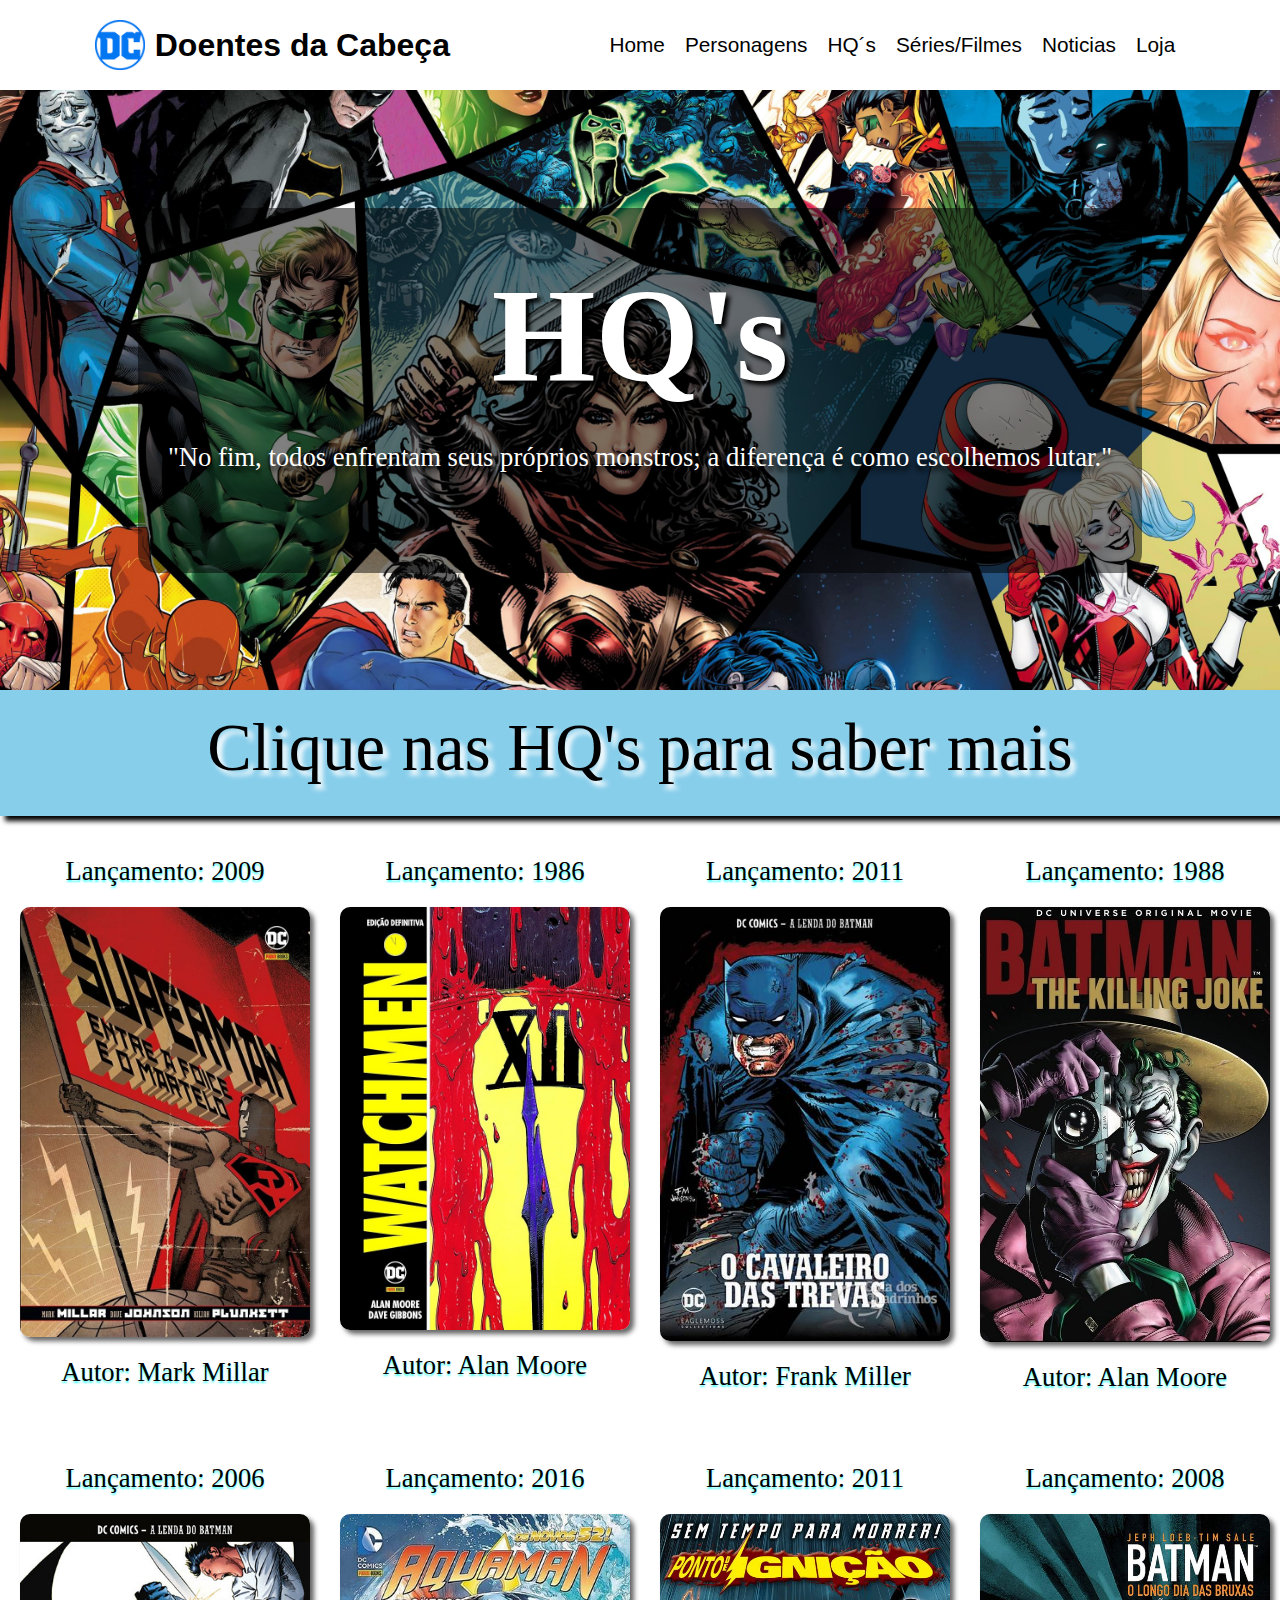
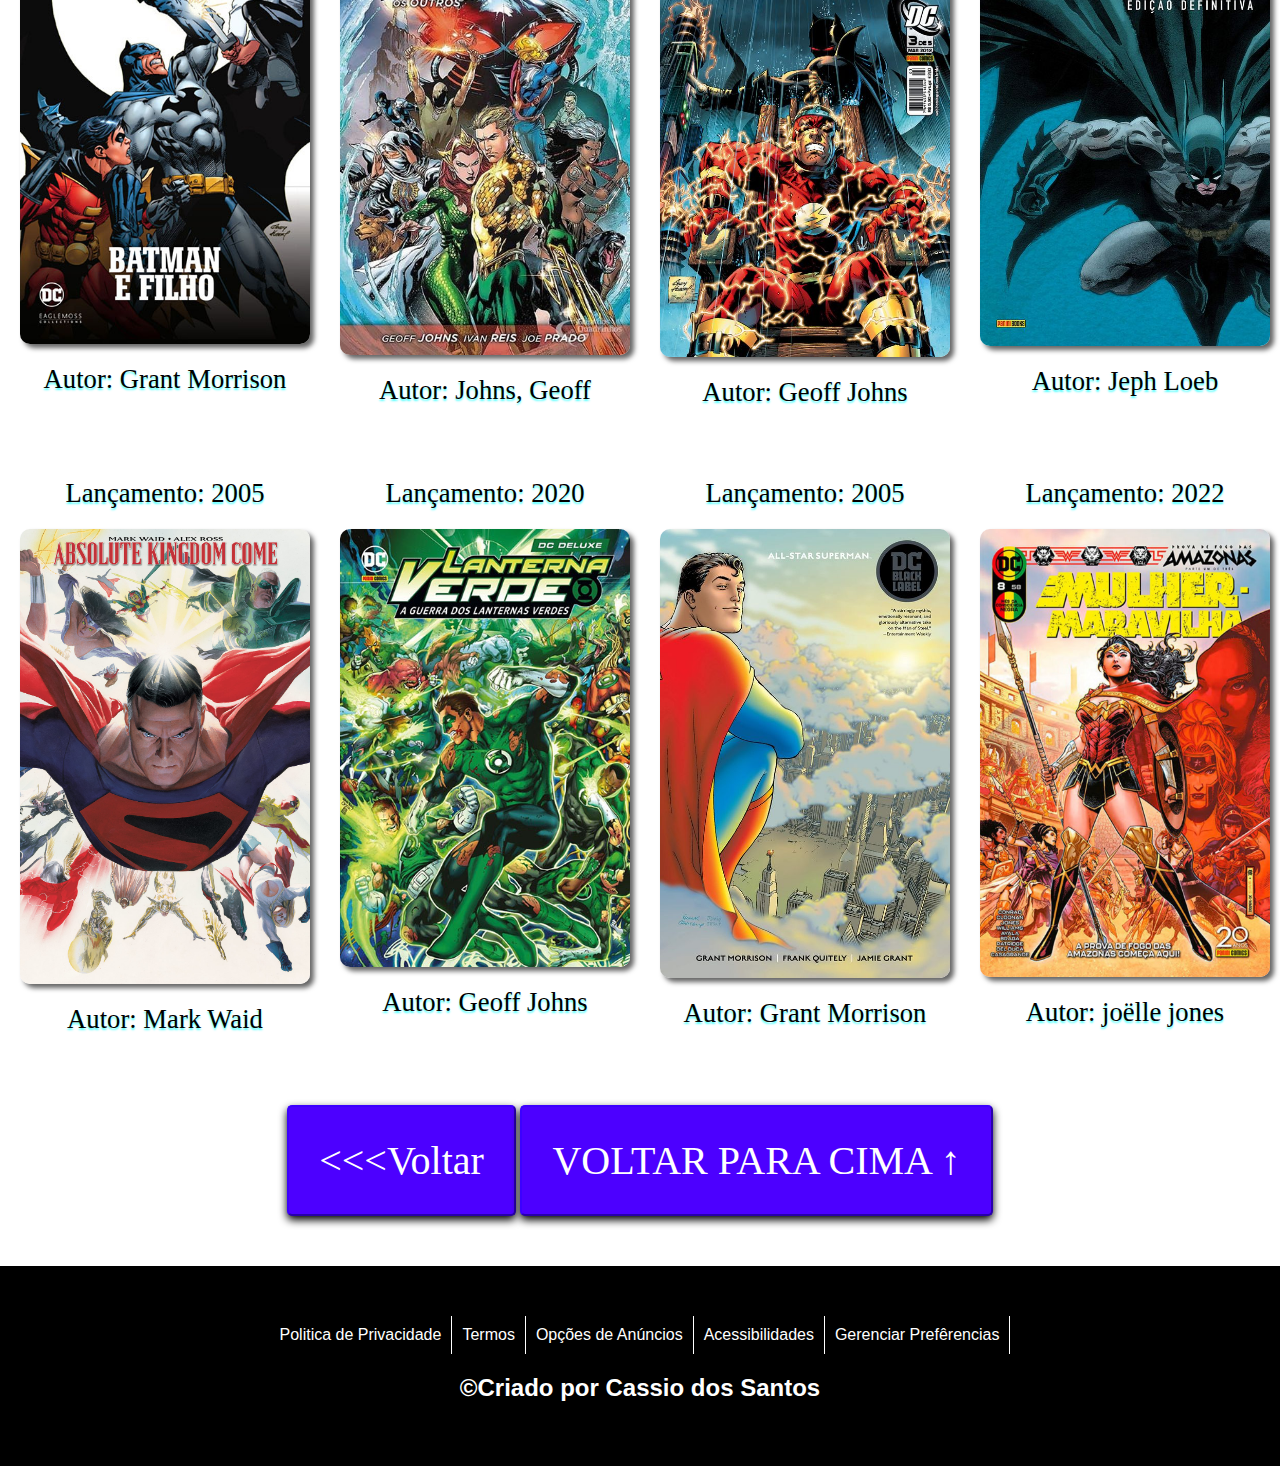
<file: hq.html>
<!DOCTYPE html>
<html lang="pt-br">
<head>
    <meta charset="UTF-8">
    <meta name="viewport" content="width=device-width, initial-scale=1.0">
    <link rel="shortcut icon" href="DC_Comics_logo.png">
    <link rel="stylesheet" href="css/style.css">
    <title>Doentes da Cabelça</title>
</head>
<style>
    *{
        margin: 0px;
        padding: 0px;
    }

    header{
        display: flex;
        justify-content: space-around;
        align-items: center;
        padding: 20px;
        background-color: white;
    }
    
    header div{
        display: flex;
        justify-content: space-around;
        align-items: center;
    }
    
    header nav > ul{
        display: flex;
        justify-content: space-around;
        align-items: center;
        list-style-type: none;
    }
    
    header nav > ul > li{
        padding-left: 10px;
        padding-right: 10px;
    }
    
    header nav > ul > li > a{
        text-decoration: none;
        color: black;
        font-size: 1.3em;
    }
    
    header nav > ul > li > a:hover{
        color: skyblue;
        transition: 0.5 ease;
    }
    
    header img{
        margin-right: 10px;
    }
    
    /* Rodapé */
    footer{
        height: 200px;
        background-color: black;
        color: white;
    }
    
    footer ul{
        padding-top: 50px;
        display: flex;
        justify-content: center;
    }
    
    footer ul > li{
        padding: 10px;
        list-style-type: none;
        border-right: 1px solid white;
    }
    
    footer ul > li > a{
        text-decoration: none;
        color: white;
    }
    
    footer > h2{
        text-align: center;
        padding: 20px;
    }
    

</style>
<body>
    <header>
        <div>
            <img src="img/dcicon.png" id="imgh">
            <h1>Doentes da Cabeça</h1>
        </div>
        <nav>
            <ul>
                <li><a href="home.html">Home</a></li>
                <li><a href="http://127.0.0.1:5500/DC-main/personagens.html">Personagens</a></li>
                <li><a href="index.html">HQ´s</a></li>
                <li><a href="#">Séries/Filmes</a></li>
                <li><a href="#">Noticias</a></li>
                <li><a href="#">Loja</a></li>
            </ul>
        </nav>
    </header>
    <div class=" txtini">
        <div class="bgim">
                <h1 id="titulo">HQ's</h1>
                <p id="fefeito">"No fim, todos enfrentam seus próprios monstros; a diferença é como escolhemos lutar."</p>
            </div>
    </div>
    <main>
                <div id="fc">
                    <p id="compra">Clique nas HQ's para saber mais</p>
                </div>
                        <div class="hq">
                            <div class="fundoimg">
                                <div class="fundo">
                                    <p class="preço">Lançamento: 2009</p>
                                    <a href="q1.html"><img src="img/hq1/Superman.jpg" alt="Quadrinho Superman" class="q"></a>
                                    <p class="preço">Autor: Mark Millar</p>
                                </div>
                            </div>
                            <div class="fundoimg">
                                <p class="preço">Lançamento: 1986</p>
                                <a href="q2.html"><img src="img/hq1/Whatman.jpg" alt="Quadrinho Superman" class="q"></a>
                                <p class="preço">Autor: Alan Moore</p>
                            </div>
                            <div class="fundoimg">
                                <p class="preço">Lançamento: 2011</p>
                                <a href="q3.html"><img src="img/hq1/BatmamOCavaleiroDasTrevas.png" alt="Quadrinho Superman" class="q"></a>
                                <p class="preço">Autor: Frank Miller</p>
                            </div>
                            <div class="fundoimg">
                                <p class="preço">Lançamento: 1988</p>
                                <a href="q4.html"><img src="img/hq1/PiadaMortal.jpg" alt="Quadrinho Superman" class="q"></a>
                                <p class="preço">Autor: Alan Moore
                                </p>
                            </div>
                            <div class="fundoimg">
                                <p class="preço">Lançamento: 2006</p>
                                <a href="q5.html"><img src="img/hq1/BATMAN-E-FILHO.jpg" alt="Quadrinho Superman" class="q"></a>
                                <p class="preço">Autor: Grant Morrison</p>
                            </div>
                            <div class="fundoimg">
                                <p class="preço">Lançamento: 2016</p>
                                <a href="q6.html"><img src="img/hq1/Aquaman-Os-Outros-min.jpeg" alt="Quadrinho Superman" class="q"></a>
                                <p class="preço">Autor: Johns, Geoff</p>
                            </div class="preço">
                            <div class="fundoimg">
                                <p class="preço">Lançamento: 2011</p>
                                <a href="q7.html"><img src="img/hq1/Flash.jpg" alt="Quadrinho Superman" class="q"></a>
                                <p class="preço">Autor: Geoff Johns</p>
                            </div>
                            <div class="fundoimg">
                                <p class="preço">Lançamento: 2008</p>
                                <a href="q8.html"><img src="img/hq1/BatmanDiaDasBruxas.jpg" alt="Quadrinho Superman" class="q"></a>
                                <p class="preço">Autor: Jeph Loeb</p>
                            </div>
                            <div class="fundoimg">
                                <p class="preço">Lançamento: 2005</p>
                                <a href="q9.html"><img src="img/hq1/O-Reino-do-Amanhã.jpg" alt="Quadrinho Superman" class="q"></a>
                                <p class="preço">Autor: Mark Waid</p>
                            </div>
                            <div class="fundoimg">
                                <p class="preço">Lançamento: 2020</p>
                                <a href="q10.html"><img src="img/hq1/LanternaVerde.jpg" alt="Quadrinho Superman" class="q"></a>
                                <p class="preço">Autor: Geoff Johns</p>
                            </div>
                            <div class="fundoimg">
                                <p class="preço">Lançamento: 2005</p>
                                <a href="q11.html"><img src="img/hq1/Superman-GrandeAstros.jpg" alt="Quadrinho Superman" class="q"></a>
                                <p class="preço">Autor: Grant Morrison</p>
                            </div>
                            <div class="fundoimg">
                                <p class="preço">Lançamento: 2022</p>
                                <a href="q12.html"><img src="img/hq1/Mulher Maravilha.jpg" alt="Quadrinho Superman" class="q"></a>
                                <p class="preço">Autor:  joëlle jones</p>
                            </div>
                        </div>
                        <div class="final">
                            <button type="submit" class="verhq">
                                <a href="index.html">&lt;&lt;&lt;Voltar</a>
                            </button>
                            <button type="submit" class="verhq">
                                <a href="hq.html">VOLTAR PARA CIMA &uarr; </a>
                            </button>
                        </div>
    </main>
    <footer>
        <ul>
            <li><a href="">Politica de Privacidade</a></li>
            <li><a href="">Termos</a></li>
            <li><a href="">Opções de Anúncios</a></li>
            <li><a href="">Acessibilidades</a></li>
            <li><a href="">Gerenciar Prefêrencias</a></li>
        </ul>
        <h2>&copy;Criado por Cassio dos Santos</h2>
    </footer>
</body>
</html>
</file>
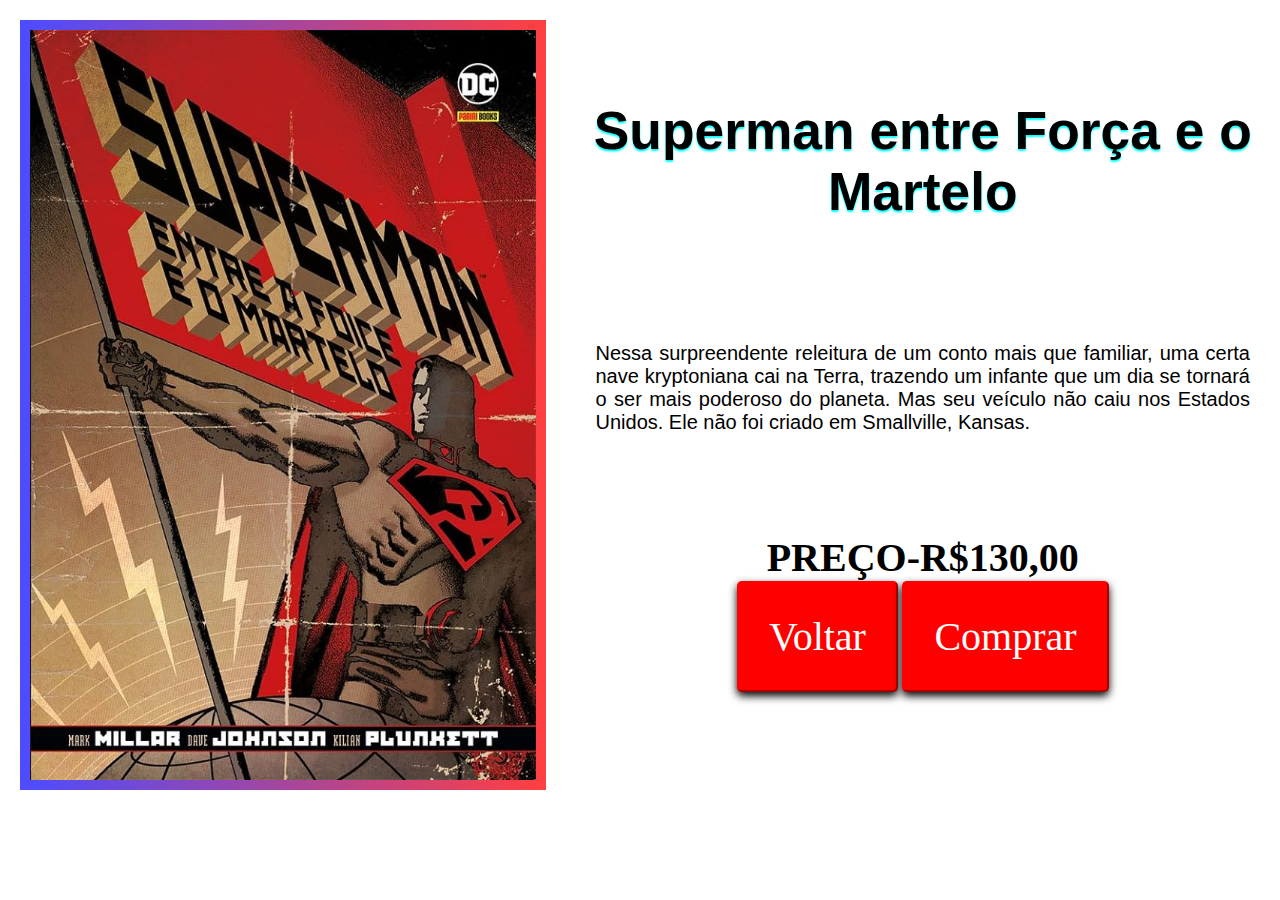
<file: q1.html>
<!DOCTYPE html>
<html lang="pt-br">
<head>
    <meta charset="UTF-8">
    <meta name="viewport" content="width=device-width, initial-scale=1.0">
    <title>Document</title>
    <link rel="stylesheet" href="css/style.css">

</head>
<body>
        <div class="hqs">
            <img src="img/hq1/Superman.jpg" alt="" id="timg">
                <div class="hqt">
                        <h1>Superman entre Força e o Martelo</h1>
                        <p>Nessa surpreendente releitura de um conto mais que familiar, uma certa nave kryptoniana cai na Terra, trazendo um infante que um dia se tornará o ser mais poderoso do planeta. Mas seu veículo não caiu nos Estados Unidos. Ele não foi criado em Smallville, Kansas.</p>
                        <h2>PREÇO-R$130,00</h2>
                        <button type="submit" class="cssbutton">
                            <a href="hq.html">Voltar</a>
                        </button>
                        <button type="submit" class="cssbutton">
                            <a href="https://www.amazon.com.br/Superman-Entre-Foice-Martelo-Johnson/dp/8583682372" >Comprar</a>
                        </button>
                </div>
        </div>
</body>
</html>
</file>
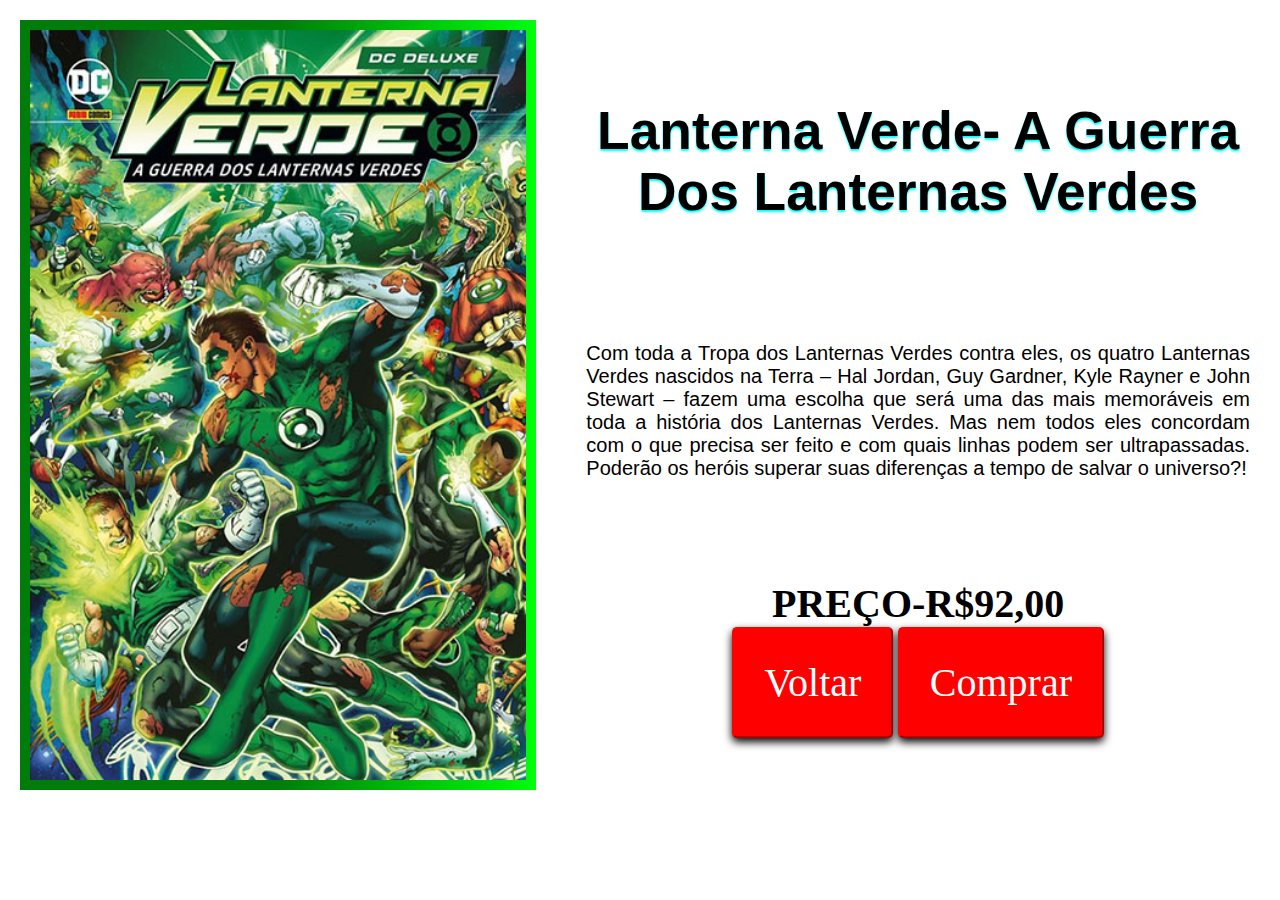
<file: q10.html>
<!DOCTYPE html>
<html lang="pt-br">
<head>
    <meta charset="UTF-8">
    <meta name="viewport" content="width=device-width, initial-scale=1.0">
    <title>Document</title>
    <link rel="stylesheet" href="css/style.css">

</head>
<body>
        <div class="hqs">
            <img src="img/hq1/LanternaVerde.jpg" alt="" id="timg5">
                <div class="hqt">
                        <h1>Lanterna Verde- A Guerra Dos Lanternas Verdes</h1>
                        <p>Com toda a Tropa dos Lanternas Verdes contra eles, os quatro Lanternas Verdes nascidos na Terra – Hal Jordan, Guy Gardner, Kyle Rayner e John Stewart – fazem uma escolha que será uma das mais memoráveis em toda a história dos Lanternas Verdes. Mas nem todos eles concordam com o que precisa ser feito e com quais linhas podem ser ultrapassadas. Poderão os heróis superar suas diferenças a tempo de salvar o universo?!</p>
                        <h2>PREÇO-R$92,00</h2>
                        <button type="submit" class="cssbutton">
                            <a href="hq.html">Voltar</a>
                        </button>
                        <button type="submit" class="cssbutton">
                            <a href="https://www.amazon.com.br/Dc-Deluxe-Lanterna-Verde-Lanternas/dp/6555122293" >Comprar</a>
                        </button>
                </div>
        </div>
</body>
</html>
</file>
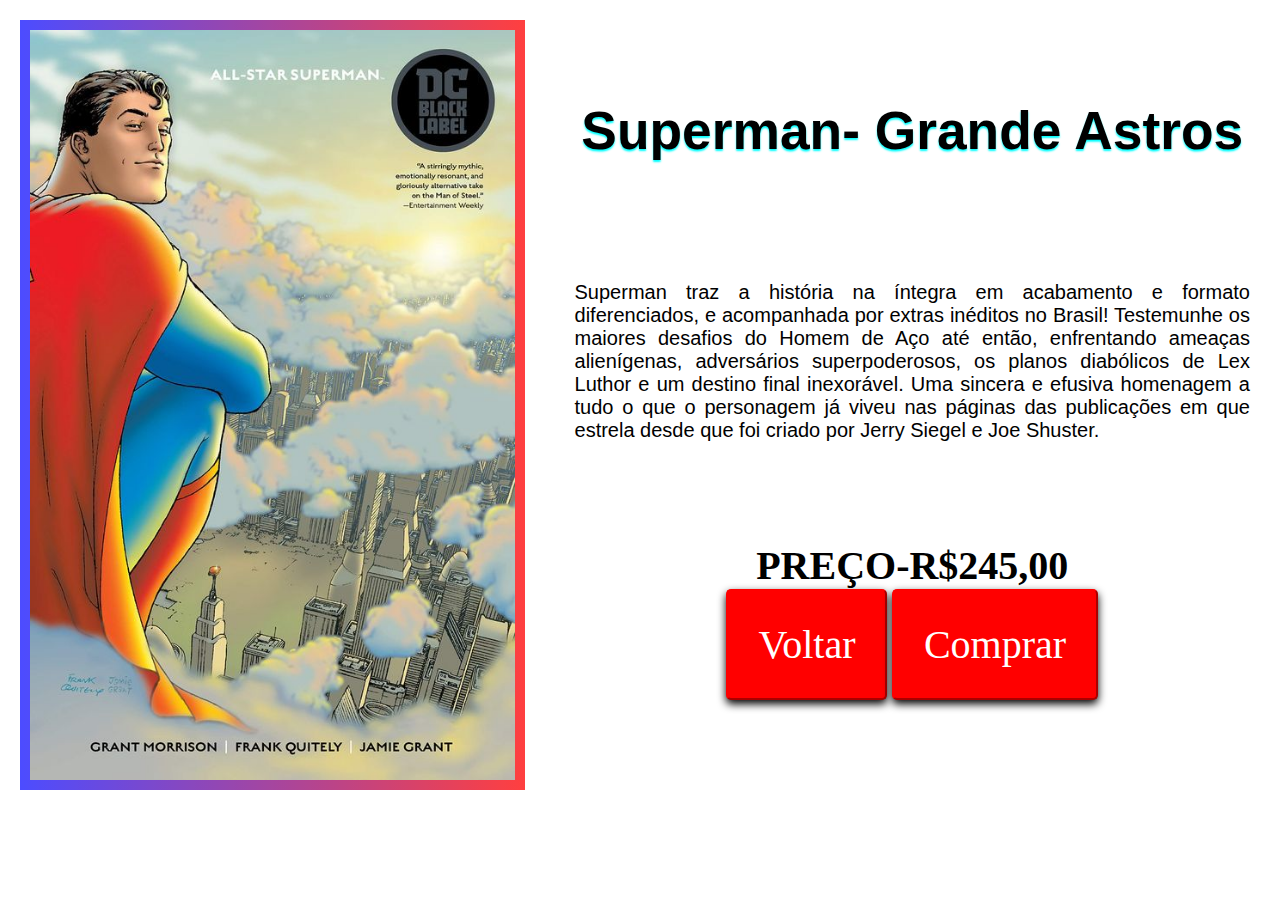
<file: q11.html>
<!DOCTYPE html>
<html lang="pt-br">
<head>
    <meta charset="UTF-8">
    <meta name="viewport" content="width=device-width, initial-scale=1.0">
    <title>Document</title>
    <link rel="stylesheet" href="css/style.css">

</head>
<body>
        <div class="hqs">
            <img src="img/hq1/Superman-GrandeAstros.jpg" alt="" id="timg">
                <div class="hqt">
                        <h1>Superman- Grande Astros</h1>
                        <p>Superman traz a história na íntegra em acabamento e formato diferenciados, e acompanhada por extras inéditos no Brasil! Testemunhe os maiores desafios do Homem de Aço até então, enfrentando ameaças alienígenas, adversários superpoderosos, os planos diabólicos de Lex Luthor e um destino final inexorável. Uma sincera e efusiva homenagem a tudo o que o personagem já viveu nas páginas das publicações em que estrela desde que foi criado por Jerry Siegel e Joe Shuster.</p>
                        <h2>PREÇO-R$245,00</h2>
                        <button type="submit" class="cssbutton">
                            <a href="index.html">Voltar</a>
                        </button>
                        <button type="submit" class="cssbutton">
                            <a href="https://www.amazon.com.br/Superman-Grandes-Astros-Grant-Morrison/dp/8565484068" >Comprar</a>
                        </button>
                </div>
        </div>
</body>
</html>
</file>
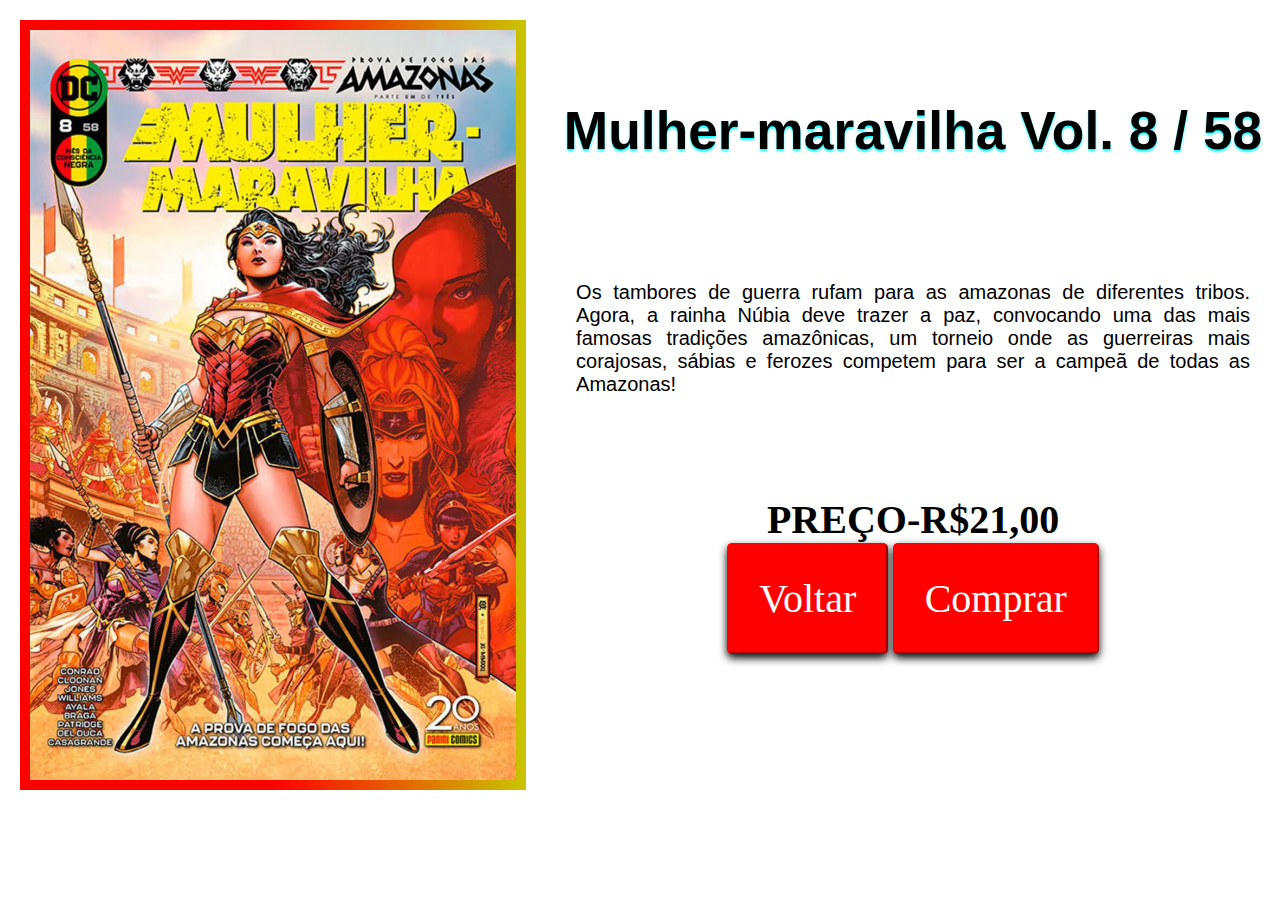
<file: q12.html>
<!DOCTYPE html>
<html lang="pt-br">
<head>
    <meta charset="UTF-8">
    <meta name="viewport" content="width=device-width, initial-scale=1.0">
    <title>Document</title>
    <link rel="stylesheet" href="css/style.css">

</head>
<body>
        <div class="hqs">
            <img src="img/hq1/Mulher Maravilha.jpg" alt="" id="timg6">
                <div class="hqt">
                        <h1>Mulher-maravilha Vol. 8 / 58</h1>
                        <p>Os tambores de guerra rufam para as amazonas de diferentes tribos. Agora, a rainha Núbia deve trazer a paz, convocando uma das mais famosas tradições amazônicas, um torneio onde as guerreiras mais corajosas, sábias e ferozes competem para ser a campeã de todas as Amazonas!</p>
                        <h2>PREÇO-R$21,00</h2>
                        <button class="cssbutton">
                            <a href="index.html">Voltar</a>
                        </button>
                        <button class="cssbutton">
                            <a href="https://www.amazon.com.br/Mulher-Maravilha-Vol-58-Laura-Braga/dp/6559826872">Comprar</a>
                        </button>
                </div>
        </div>
</body>
</html>
</file>
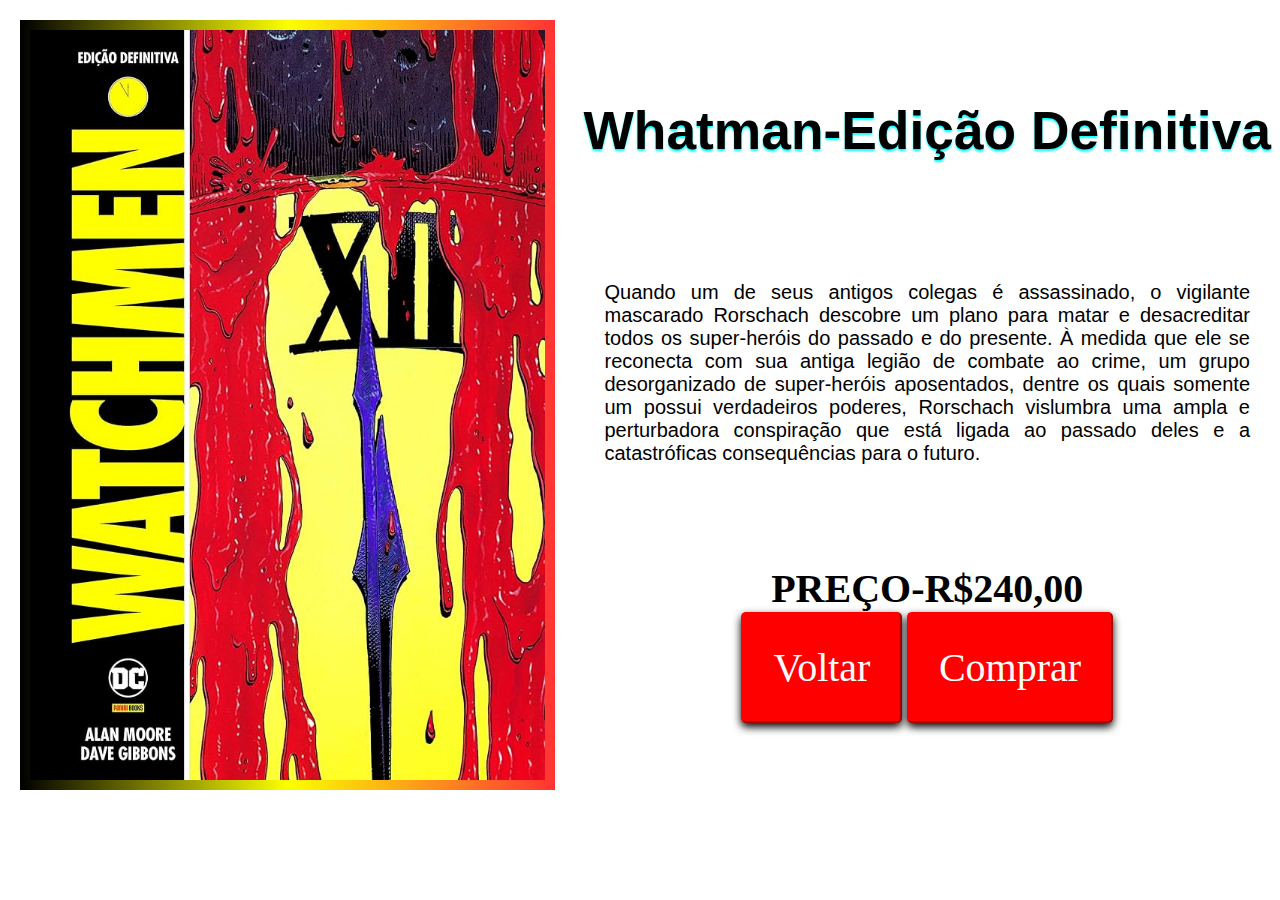
<file: q2.html>
<!DOCTYPE html>
<html lang="pt-br">
<head>
    <meta charset="UTF-8">
    <meta name="viewport" content="width=device-width, initial-scale=1.0">
    <title>Document</title>
    <link rel="stylesheet" href="css/style.css">

</head>
<body>
        <div class="hqs">
            <img src="img/hq1/Whatman.jpg" alt="" id="timg1">
                <div class="hqt">
                        <h1>Whatman-Edição Definitiva</h1>
                        <p>Quando um de seus antigos colegas é assassinado, o vigilante mascarado Rorschach descobre um plano para matar e desacreditar todos os super-heróis do passado e do presente. À medida que ele se reconecta com sua antiga legião de combate ao crime, um grupo desorganizado de super-heróis aposentados, dentre os quais somente um possui verdadeiros poderes, Rorschach vislumbra uma ampla e perturbadora conspiração que está ligada ao passado deles e a catastróficas consequências para o futuro.</p>
                        <h2>PREÇO-R$240,00</h2>
                        <button type="submit" class="cssbutton">
                            <a href="hq.html">Voltar</a>
                        </button>
                        <button type="submit" class="cssbutton">
                            <a href="https://www.amazon.com.br/Watchmen-Vários-Autores/dp/857351549X" >Comprar</a>
                        </button>
                </div>
        </div>
</body>
</html>
</file>
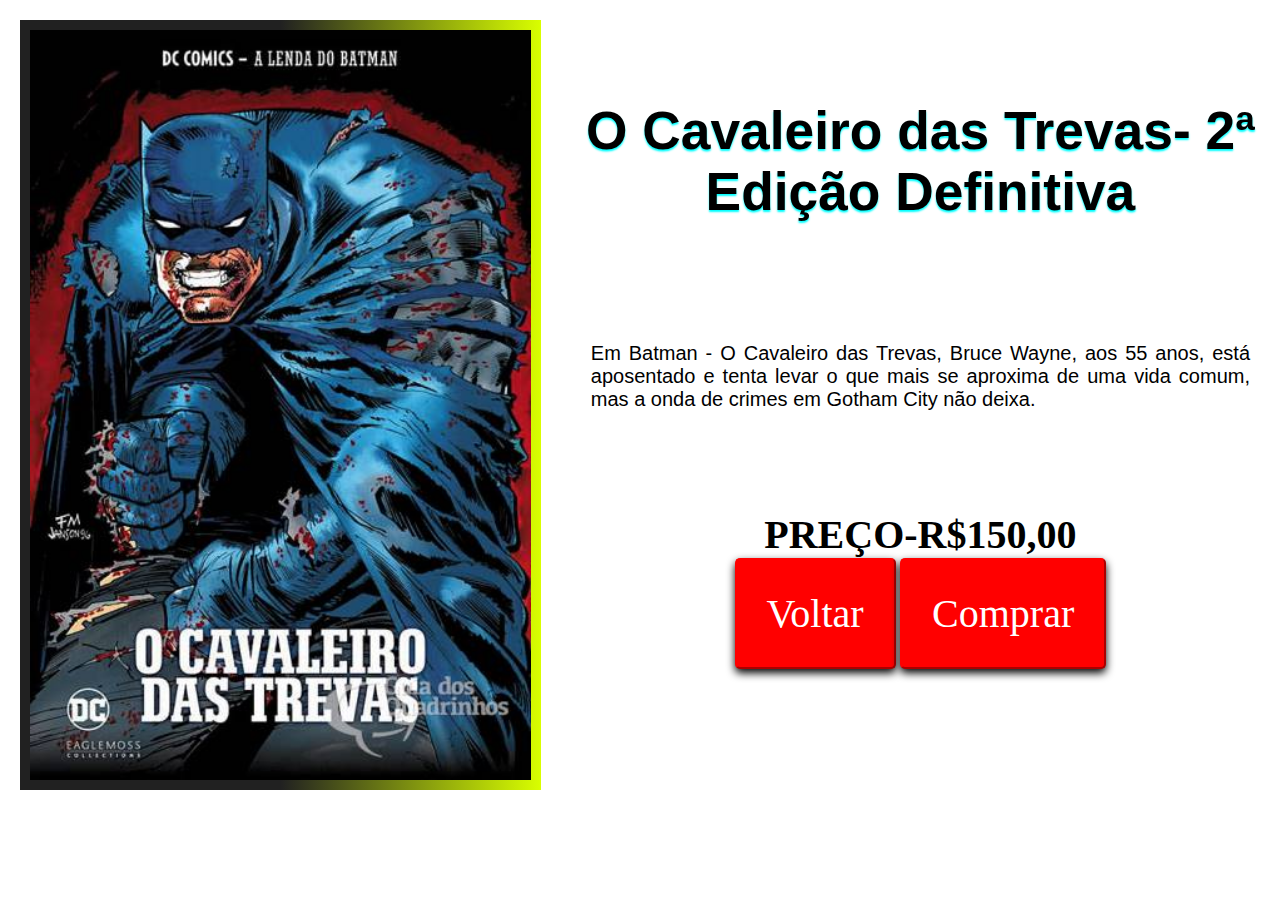
<file: q3.html>
<!DOCTYPE html>
<html lang="pt-br">
<head>
    <meta charset="UTF-8">
    <meta name="viewport" content="width=device-width, initial-scale=1.0">
    <title>Document</title>
    <link rel="stylesheet" href="css/style.css">

</head>
<body>
        <div class="hqs">
            <img src="img/hq1/BatmamOCavaleiroDasTrevas.png" alt="" id="timg2">
                <div class="hqt">
                        <h1>O Cavaleiro das Trevas- 2ª Edição Definitiva</h1>
                        <p>Em Batman - O Cavaleiro das Trevas, Bruce Wayne, aos 55 anos, está aposentado e tenta levar o que mais se aproxima de uma vida comum, mas a onda de crimes em Gotham City não deixa.</p>
                        <h2>PREÇO-R$150,00</h2>
                        <button class="cssbutton">
                            <a href="hq.html">Voltar</a>
                        </button>
                        <button class="cssbutton">
                            <a href="https://www.amazon.com.br/Coleção-Lendas-Batman-Ed-Cavaleiro/dp/6555222794/ref=sr_1_5?__mk_pt_BR=ÅMÅŽÕÑ&crid=313LDM8QLXGIQ&dib=eyJ2IjoiMSJ9.[base64].T7buWYmIiebbWhuDRTW9lTrSGiAEw8EJN9-EOd8Xmvc&dib_tag=se&keywords=O+Cavaleiro+das+Trevas-+2ª+Edição+Definitiva&qid=1727117788&s=books&sprefix=o+cavaleiro+das+trevas-+2ª+edição+definitiva%2Cstripbooks%2C321&sr=1-5">Comprar</a>
                        </button>
                </div>
        </div>
</body>
</html>
</file>
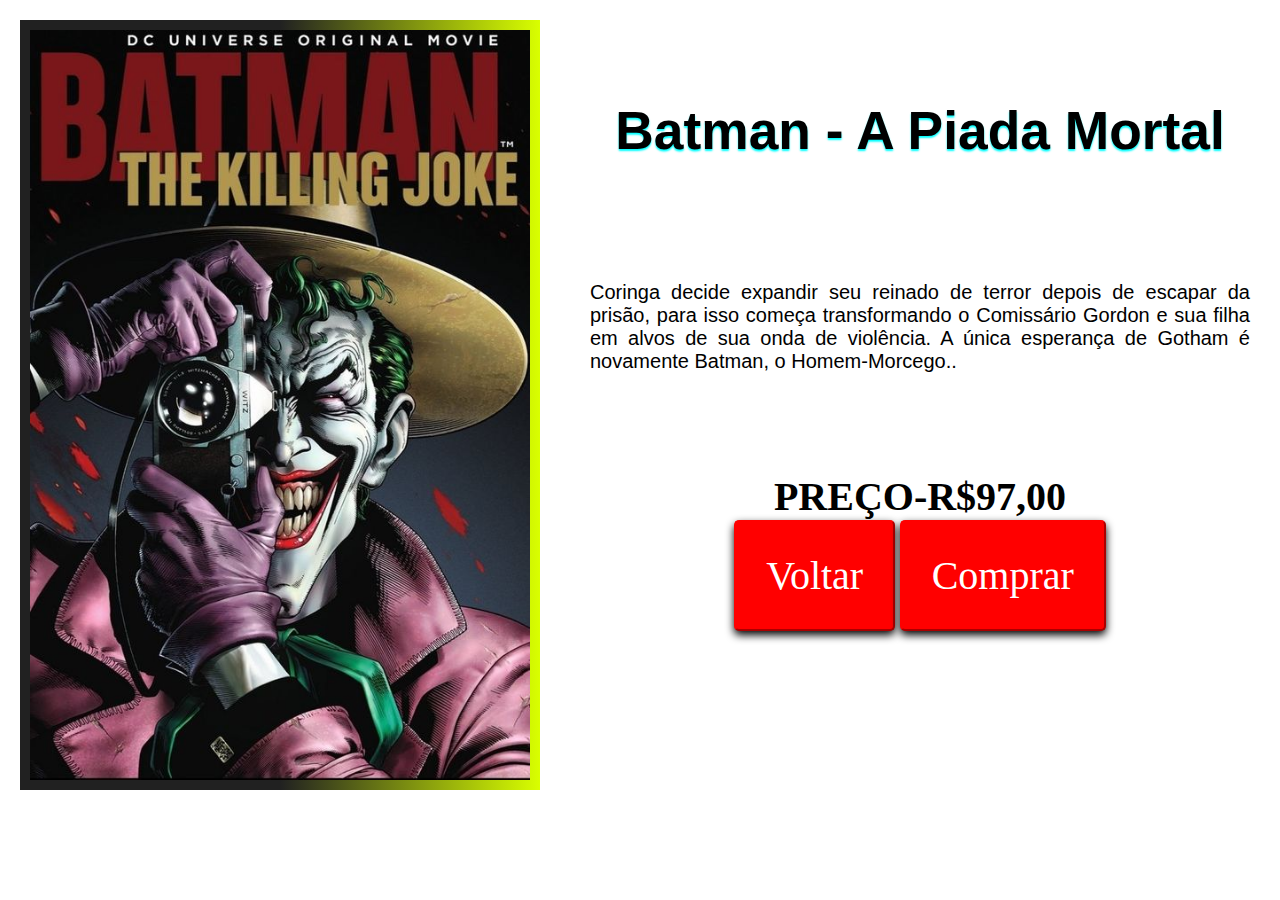
<file: q4.html>
<!DOCTYPE html>
<html lang="pt-br">
<head>
    <meta charset="UTF-8">
    <meta name="viewport" content="width=device-width, initial-scale=1.0">
    <title>Document</title>
    <link rel="stylesheet" href="css/style.css">

</head>
<body>
        <div class="hqs">
            <img src="img/hq1/PiadaMortal.jpg" alt="" id="timg2">
                <div class="hqt">
                        <h1>Batman - A Piada Mortal</h1>
                        <p>Coringa decide expandir seu reinado de terror depois de escapar da prisão, para isso começa transformando o Comissário Gordon e sua filha em alvos de sua onda de violência. A única esperança de Gotham é novamente Batman, o Homem-Morcego..</p>
                        <h2>PREÇO-R$97,00</h2>
                        <button class="cssbutton">
                            <a href="hq.html">Voltar</a>
                        </button>
                        <button class="cssbutton">
                            <a href="https://www.amazon.com.br/Batman-Piada-Mortal-Alan-Moore/dp/8573515473">Comprar</a>
                        </button>
                </div>
        </div>
</body>
</html>
</file>
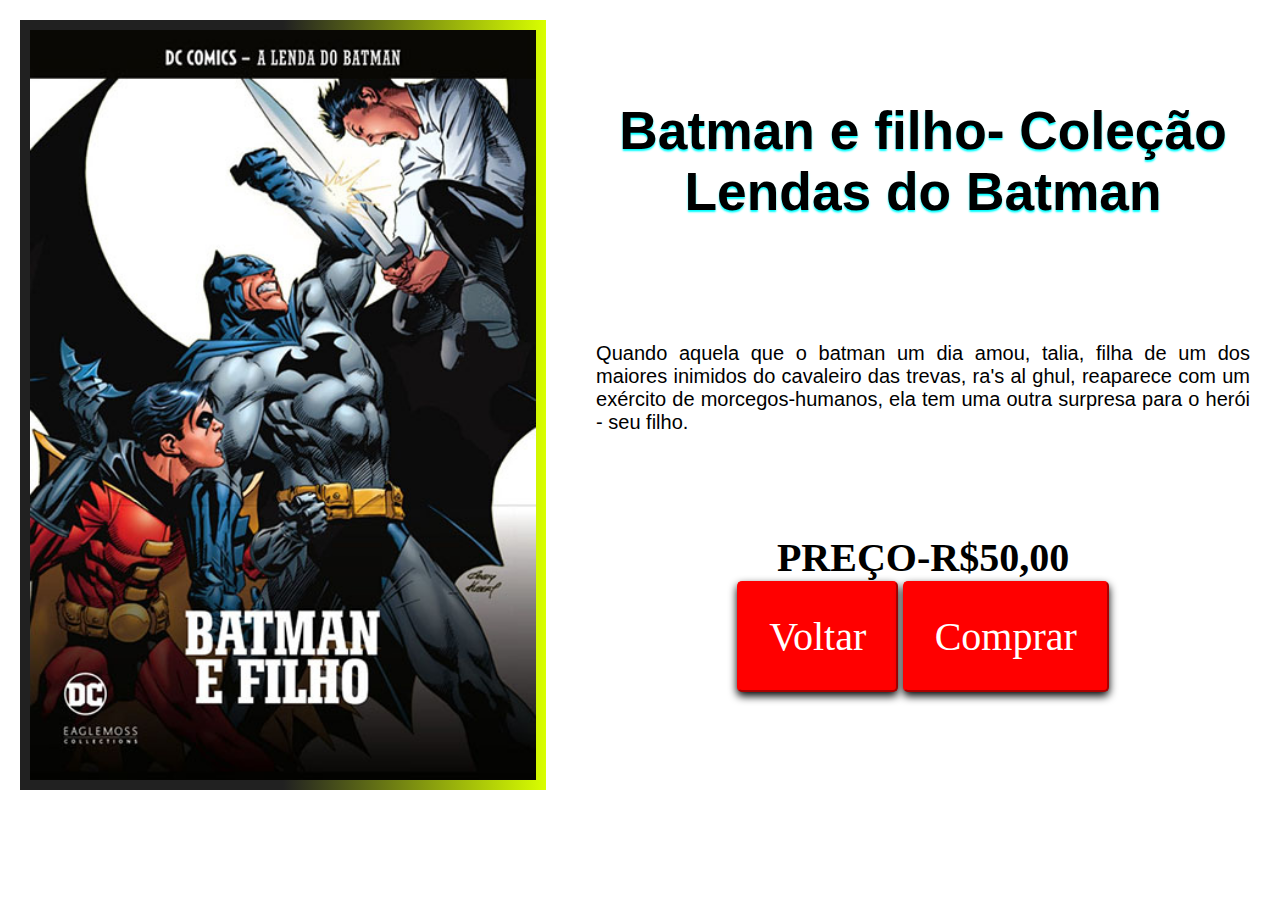
<file: q5.html>
<!DOCTYPE html>
<html lang="pt-br">
<head>
    <meta charset="UTF-8">
    <meta name="viewport" content="width=device-width, initial-scale=1.0">
    <title>Document</title>
    <link rel="stylesheet" href="css/style.css">

</head>
<body>
        <div class="hqs">
            <img src="img/hq1/BATMAN-E-FILHO.jpg" alt="" id="timg2">
                <div class="hqt">
                        <h1>Batman e filho- Coleção Lendas do Batman</h1>
                        <p>Quando aquela que o batman um dia amou, talia, filha de um dos maiores inimidos do cavaleiro das trevas, ra's al ghul, reaparece com um exército de morcegos-humanos, ela tem uma outra surpresa para o herói - seu filho.</p>
                        <h2>PREÇO-R$50,00</h2>
                        <button class="cssbutton">
                            <a href="hq.html">Voltar</a>
                        </button>
                        <button class="cssbutton">
                            <a href="https://www.amazon.com.br/Lenda-Batman-Filho/dp/8543908361">Comprar</a>
                        </button>
                </div>
        </div>
</body>
</html>
</file>
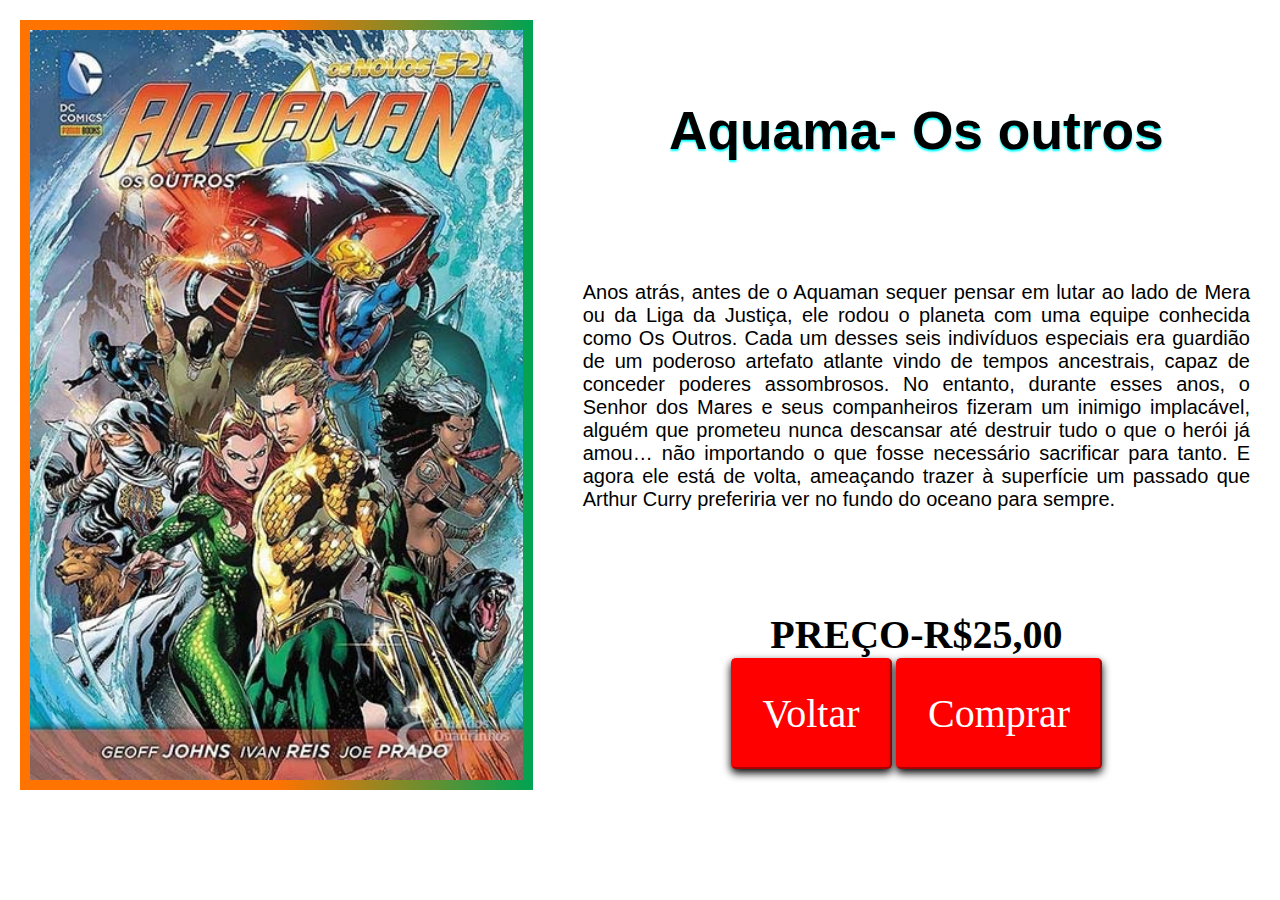
<file: q6.html>
<!DOCTYPE html>
<html lang="pt-br">
<head>
    <meta charset="UTF-8">
    <meta name="viewport" content="width=device-width, initial-scale=1.0">
    <title>Document</title>
    <link rel="stylesheet" href="css/style.css">

</head>
<body>
        <div class="hqs">
            <img src="img/hq1/Aquaman-Os-Outros-min.jpeg" alt="" id="timg3">
                <div class="hqt">
                        <h1>Aquama- Os outros</h1>
                        <p>Anos atrás, antes de o Aquaman sequer pensar em lutar ao lado de Mera ou da Liga da Justiça, ele rodou o planeta com uma equipe conhecida como Os Outros. Cada um desses seis indivíduos especiais era guardião de um poderoso artefato atlante vindo de tempos ancestrais, capaz de conceder poderes assombrosos. No entanto, durante esses anos, o Senhor dos Mares e seus companheiros fizeram um inimigo implacável, alguém que prometeu nunca descansar até destruir tudo o que o herói já amou… não importando o que fosse necessário sacrificar para tanto. E agora ele está de volta, ameaçando trazer à superfície um passado que Arthur Curry preferiria ver no fundo do oceano para sempre.</p>
                        <h2>PREÇO-R$25,00</h2>
                        <button class="cssbutton">
                            <a href="hq.html">Voltar</a>
                        </button>
                        <button class="cssbutton">
                            <a href="https://www.amazon.com.br/Aquaman-Os-Outros-Geoff-Johns/dp/8583681864">Comprar</a>
                        </button>
                </div>
        </div>
</body>
</html>
</file>
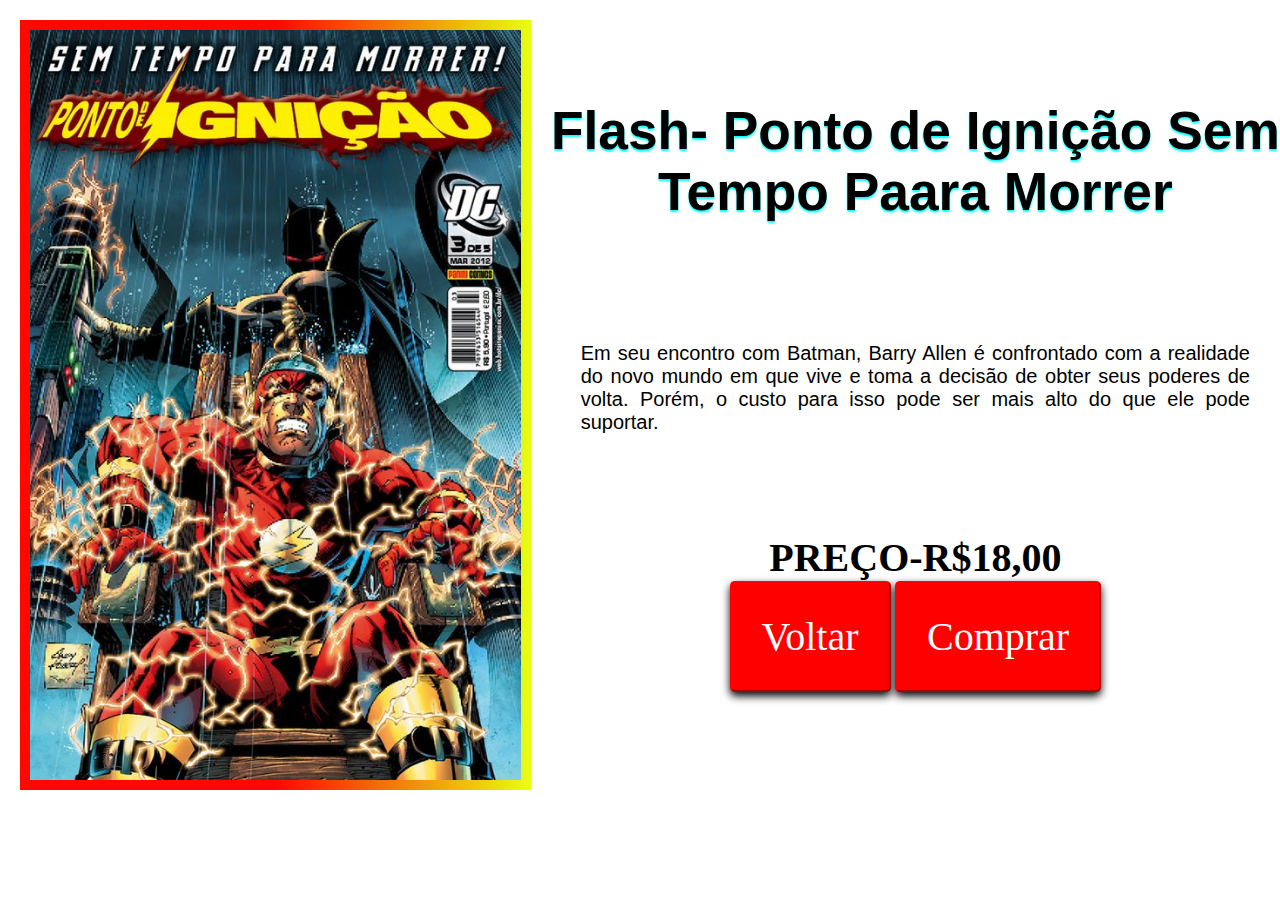
<file: q7.html>
<!DOCTYPE html>
<html lang="pt-br">
<head>
    <meta charset="UTF-8">
    <meta name="viewport" content="width=device-width, initial-scale=1.0">
    <title>Document</title>
    <link rel="stylesheet" href="css/style.css">

</head>
<body>
        <div class="hqs">
            <img src="img/hq1/Flash.jpg" alt="" id="timg4">
                <div class="hqt">
                        <h1>Flash- Ponto de Ignição Sem Tempo Paara Morrer</h1>
                        <p>Em seu encontro com Batman, Barry Allen é confrontado com a realidade do novo mundo em que vive e toma a decisão de obter seus poderes de volta. Porém, o custo para isso pode ser mais alto do que ele pode suportar.</p>
                        <h2>PREÇO-R$18,00</h2>
                        <button class="cssbutton">
                            <a href="hq.html">Voltar</a>
                        </button>
                        <button class="cssbutton">
                            <a href="https://produto.mercadolivre.com.br/MLB-2616848071-hq-ponto-de-ignico-sem-tempo-para-morrer-_JM#position%3D1%26search_layout%3Dstack%26type%3Ditem%26tracking_id%3Db238e786-e8c0-4dce-a6a8-6107b00a9953">Comprar</a>
                        </button>
                </div>
        </div>
</body>
</html>
</file>
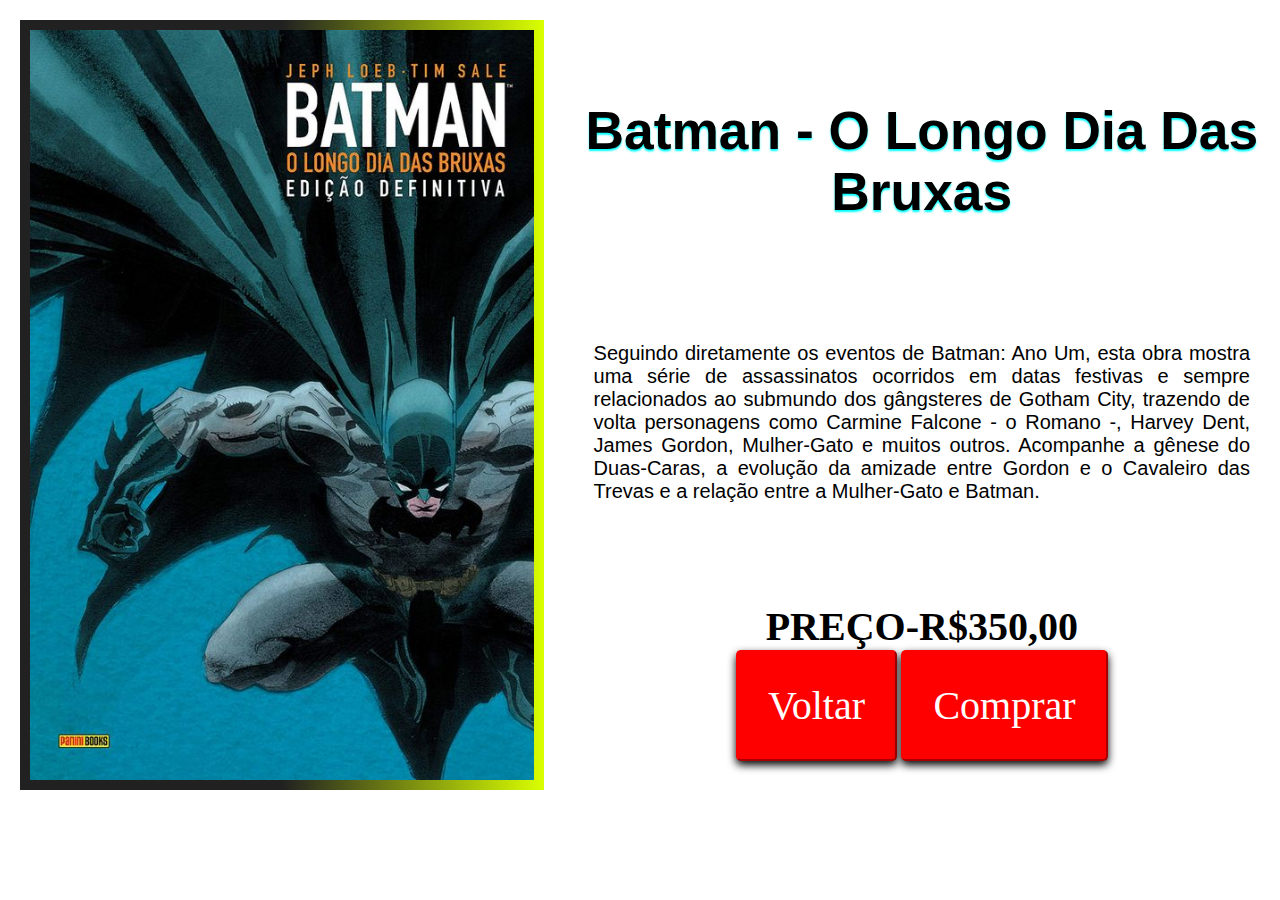
<file: q8.html>
<!DOCTYPE html>
<html lang="pt-br">
<head>
    <meta charset="UTF-8">
    <meta name="viewport" content="width=device-width, initial-scale=1.0">
    <title>Document</title>
    <link rel="stylesheet" href="css/style.css">

</head>
<body>
        <div class="hqs">
            <img src="img/hq1/BatmanDiaDasBruxas.jpg" alt="" id="timg2">
                <div class="hqt">
                        <h1>Batman - O Longo Dia Das Bruxas</h1>
                        <p>Seguindo diretamente os eventos de Batman: Ano Um, esta obra mostra uma série de assassinatos ocorridos em datas festivas e sempre relacionados ao submundo dos gângsteres de Gotham City, trazendo de volta personagens como Carmine Falcone - o Romano -, Harvey Dent, James Gordon, Mulher-Gato e muitos outros. Acompanhe a gênese do Duas-Caras, a evolução da amizade entre Gordon e o Cavaleiro das Trevas e a relação entre a Mulher-Gato e Batman.</p>
                        <h2>PREÇO-R$350,00</h2>
                        <button class="cssbutton">
                            <a href="hq.html">Voltar</a>
                        </button>
                        <button class="cssbutton">
                            <a href="https://www.amazon.com.br/Batman-Longo-Bruxas-Edição-Definitiva/dp/8573514353">Comprar</a>
                        </button>
                </div>
        </div>
</body>
</html>
</file>
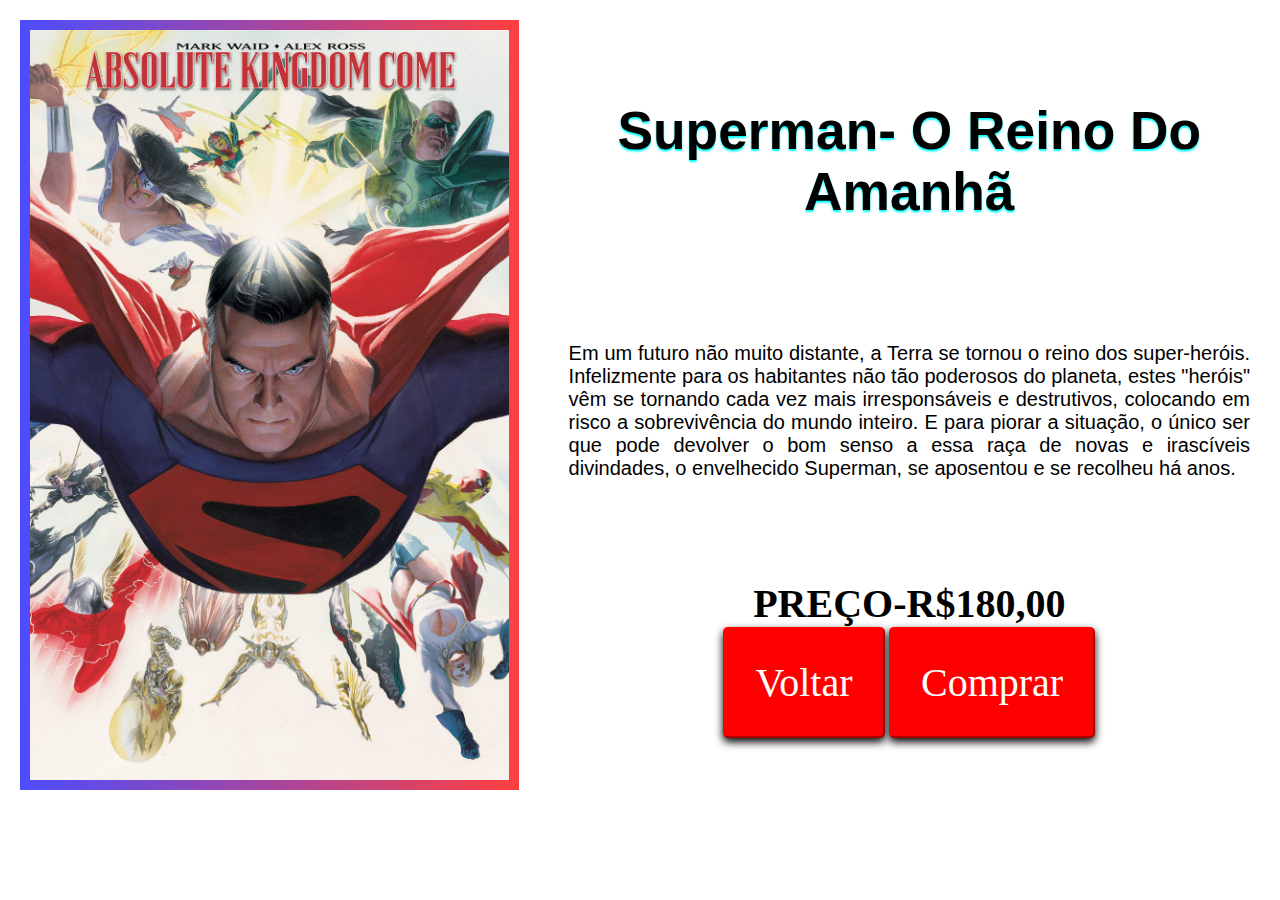
<file: q9.html>
<!DOCTYPE html>
<html lang="pt-br">
<head>
    <meta charset="UTF-8">
    <meta name="viewport" content="width=device-width, initial-scale=1.0">
    <title>Document</title>
    <link rel="stylesheet" href="css/style.css">

</head>
<body>
        <div class="hqs">
            <img src="img/hq1/O-Reino-do-Amanhã.jpg" alt="" id="timg">
                <div class="hqt">
                        <h1>Superman- O Reino Do Amanhã</h1>
                        <p>Em um futuro não muito distante, a Terra se tornou o reino dos super-heróis. Infelizmente para os habitantes não tão poderosos do planeta, estes "heróis" vêm se tornando cada vez mais irresponsáveis e destrutivos, colocando em risco a sobrevivência do mundo inteiro. E para piorar a situação, o único ser que pode devolver o bom senso a essa raça de novas e irascíveis divindades, o envelhecido Superman, se aposentou e se recolheu há anos.</p>
                        <h2>PREÇO-R$180,00</h2>
                        <button type="submit" class="cssbutton">
                            <a href="hq.html">Voltar</a>
                        </button>
                        <button type="submit" class="cssbutton">
                            <a href="https://www.amazon.com.br/Reino-do-Amanha-Mark-Waid/dp/8565484645" >Comprar</a>
                        </button>
                </div>
        </div>
</body>
</html>
</file>
<file: css/style.css>
*{margin: 0px;padding: 0px;}
body {
    justify-content: center;
    align-items: center;
    height: 100%;
    width: 100%;
    font-family: sans-serif;
}

footer li:hover{
    text-shadow: 2px 2px 2px white;
}
.q{
    position: relative;
    display: flex;
    gap: 10px;
    border-radius: 10px;
    box-shadow: 4px 4px 5px rgba(0, 0, 0, 0.607);
    width: 290px;
    height: 290x;
    transition: transform 1s, background-size 1s;
    transform: translateX(0) scale(1.0);
}
.q:hover, .q:focus {
    transform: translateX(10px) scale(1.05);
    box-shadow: 4px 4px 5px rgba(0, 255, 247, 0.607);
}
table {
    margin: 0 auto; 
}

.txtini, h1 {
    text-align: center;
}
.c{
    padding-bottom: 50px;
    margin: 0 auto;
    position:relative;
    width: 100%;
    height: 100%;
    object-fit: cover;
}
.navc{
    padding-left: 20px;
    align-items: center;
    display: flex;
    text-align: center;
    background-color: black;
    padding-top: 30px;
    padding-bottom: 30px;
    text-decoration: none;

}
.navc a{
    flex: 2;
    transition: all 0.5s ease-out;
}
.navc a:hover, a:focus{
    padding: 5px;
    background-color: #ffffff;
    color: #000000;
}
.navc a, li{
    text-decoration: none;
}

main nav > ul{
    display: flex;
    justify-content: space-around;
    align-items: center;
    list-style-type: none;
}

main nav > ul > li{
    padding-left: 50px;
    padding-right: 50px;
}

main nav > ul > li > a{
    color: white;
    font-size: 1.3em;
}
#txth2{
    text-align: center;
    font-size: 25pt;
    margin-right: 700px;
}
div p{
    padding-top: 20px;
    padding-bottom: 20px;
    text-align: center;
}
.links {
    display: none;
    background-color: rgb(0, 0, 0);
    min-width: 200px;
}
.links a {
    color: rgb(255, 255, 255);
    padding: 20px;
    text-decoration: none;
    display: block;
}
.outros{
    padding-bottom: 20px;
    display: flex;
    align-items: center;
    text-align: center;
}
.am:hover{
    opacity: 0.5;
}
.txtini{
    font-family: Jazz LET, fantasy;
    background-image: url("../img/fundo-universo-dc.jpg");
    height: 600px;
    background-attachment: fixed;
    background-size: cover;
    background-position: center; 
    display: flex;
    justify-content: center; 
    align-items: center; 
    text-align: center; 
    color: white;
    text-shadow: 5px 5px 5px skyblue;
}
#titulo{
    text-shadow: 4px 4px 4px black;
    font-size: 100pt;
    margin-top: 20px;
    margin-bottom: 10px;
}
#fefeito{
    margin-bottom: 50px;
    font-size: 20pt;
    text-shadow: 0px 5px 5px black;
}
.bgim{
    border-radius: 20px;
    padding: 30px;
    background-color: rgba(0, 0, 0, 0.5);
}
#logo{
    width: 100px;
    height: 90px;
}
.imgc{
    border: 5px ridge rgba(0, 208, 255, 0.769);
    position: relative;
    width: 400px;
    height: 550px;
    box-shadow: 0px 14px 14px black;
}
.overlay{
    position: absolute;
    top: 0;
    bottom: 0;
    height: 100%;
    width: 100%;
    background-color: rgba(0, 0, 0, 0.8);
    color: white;
    display: flex;
    align-items: center;
    text-align: center;
    justify-content: center;
    opacity: 0;
    transition: 0.3s ease;
    box-sizing: border-box;
    transition: 0.5s;
}
.imgc:hover .overlay{
    opacity: 1;
}
.carrosel{
    margin-top: 30px;
    margin-bottom: 30px;
    margin-left: 5px;
    display: flex;
    flex-wrap: wrap;
    gap: 30px;
    justify-content: center;
}
.hq{
    margin-top: 20px;
    margin-bottom: 20px;
    margin-left: 10px;
    display: flex;
    flex-wrap: wrap;
    gap: 30px;
    justify-content: center;
}
.hqs{
   display: flex;

}
.hqt{
    align-items: center;
    text-align: center;
    text-align: justify;
    justify-content: center;
    text-align: center;
}
.hqt p{
    font-size: 15pt;
    margin: 30px;
    text-align: justify;
}
.hqt h1{
    text-shadow: 0px 2px 2px  rgb(0, 255, 255);
    font-weight: 900;
    font-size: 40pt;
    padding-top: 100px;
    margin-bottom: 100px;
}
.hqt h2{
    padding-top: 50px;
    font-family: Jazz LET, fantasy;
    font-size: 30pt;
}
#timg{
    width: 750px;
    height: 750px;
    margin: 20px;
    padding: 10px;
    background-image: linear-gradient(to right, rgba(0, 0, 255, 0.7), rgba(255, 0, 0, 0.753));

}
#timg1{
    width: 750px;
    height: 750px;
    margin: 20px;
    padding: 10px;
    background-image: linear-gradient(to right, black , rgb(251, 255, 0), rgba(255, 0, 0, 0.801));

}
#timg2{
    width: 750px;
    height: 750px;
    margin: 20px;
    padding: 10px;
    background-image: linear-gradient(to right, rgba(0, 0, 0, 0.87) 50%, rgb(217, 255, 0));

}
#timg3{
    width: 750px;
    height: 750px;
    margin: 20px;
    padding: 10px;
    background-image: linear-gradient(to right, rgb(255, 115, 0) 50%, rgb(0, 163, 82));

}
#timg4{
    width: 750px;
    height: 750px;
    margin: 20px;
    padding: 10px;
    background-image: linear-gradient(to right, rgb(255, 8, 0) 50%, rgb(231, 255, 18));

}
#timg5{
    width: 750px;
    height: 750px;
    margin: 20px;
    padding: 10px;
    background-image: linear-gradient(to right, rgb(0, 124, 10) 50%, rgb(0, 255, 10));

}
#timg6{
    width: 750px;
    height: 750px;
    margin: 20px;
    padding: 10px;
    background-image: linear-gradient(to right, rgb(255, 0, 0) 50%, rgb(201, 197, 0));

}
#imgh{
    align-items: center;
    text-align: center;
    text-align: justify;
    justify-content: center;
    width: 50px;
    height: 50px;
}
.cssbutton{
    text-decoration: none;
    background-color: red;
    border-color: red;
    border-radius: 5px;
    text-align: center;
    align-items: center;
    box-shadow: 0px 4px 8px black;
}
.verhq{
    text-align: center;
    text-decoration: none;
    background-color: rgb(76, 0, 255);
    border-color: rgb(60, 0, 255);
    border-radius: 5px;
    box-shadow: 0px 4px 8px black;
}
.final{
    margin-top: 50px;
    margin-bottom: 50px;
    text-align: center;
}
button a{
    font-family: Jazz LET, fantasy;
    border: none;
    padding: 30px 30px;
    align-items: center;
    font-size: 40px;
    font-weight: 500;
    color: white;
    text-decoration: none;
    display: flex;
}
button a{
    transition: all 0.5s ease-out;
    
}
button a:hover, a:focus{
    margin: 10px;
}
.cssbutton:hover{
    opacity: 0.80;
}
.fundoimg{
    text-shadow: 0px 2px 2px  rgba(0, 255, 255, 0.696);
    font-size: 20pt;
    font-weight: 500;
}
.preço{
    font-family: Jazz LET, fantasy;
}
#fc{
    background-color: skyblue;
    margin-left: auto;
    margin-right: auto;
    padding-left: 10px;
    padding-right: 10px;
    padding-bottom: 10px;
    box-shadow: 5px 5px 5px rgb(0, 0, 0);
}
#compra{
    font-size: 50pt;
    font-family: Jazz LET, fantasy;
    text-shadow: 5px 5px 5px white;
}
#historia{
    padding: 20px;
    text-shadow: 2px 5px 5px rgb(255, 255, 255);
    font-family:Jazz LET, fantasy; 
    font-size: 40pt;
    font-weight: 900; 
    background-color: skyblue;
}
#historiaa{
    margin-top: 300px;
    padding: 20px;
    text-shadow: 2px 5px 5px rgb(255, 255, 255);
    font-family:Jazz LET, fantasy; 
    font-size: 40pt;
    font-weight: 900; 
    background-color: skyblue;
}
#historiaaa{
    padding: 20px;
    text-shadow: 2px 5px 5px rgb(255, 255, 255);
    font-family:Jazz LET, fantasy; 
    font-size: 40pt;
    font-weight: 900; 
    background-color: skyblue;
}
.nome{
    font-family:Jazz LET, fantasy;
    font-size: 40pt;
    text-shadow: 4px 4px 4px skyblue;
}
.historia{
    margin: 40px;
    text-align: justify;
}
.cb{
    border: 8px outset rgb(0, 21, 255);
    border-radius: 30px;
    margin-left: 50px;
    width: 450px;
    height: 500px;
    transition: transform 1s, background-size 1s;
    transform: translateX(0) scale(1.0);
}
.cb:hover, .cb:focus {
    transform: translateX(10px) scale(1.10);
    box-shadow: 4px 4px 5px rgb(0, 0, 0);
}
.sp1{
    border: 10px outset rgb(0, 21, 255);
    border-radius: 30px;
    width: 500px;
    height: 500px;
    margin-left: 100px;
    margin-top: 50px;
    transition: transform 1s, background-size 1s;
    transform: translateX(0) scale(1.0);
}
.sp1:hover, .sp1:focus {
    transform: translateX(0px) scale(1.05);
    box-shadow: 4px 4px 5px rgb(0, 0, 0);
}
.info{
    font-size: 15pt;
    background-image: linear-gradient(to right, skyblue, white);
    padding-bottom: 50px;
}
#fontext{
    text-align: justify;
    justify-content: center;
    align-items: center;
    padding-right: 30px;
}
#fontext1{
    text-align: justify;
    justify-content: center;
    align-items: center;
    padding-left: 50px;
}
.div-slider {
    width: auto;
    height: 400px; 
    text-align: center; 
}
.slides-front {
    padding: 0;
    width: 1000px; 
    display: block; 
    margin: auto; 
    position: relative; 
}
.slides-front * {
    user-select: none;
    -ms-user-select: none;
    -moz-user-select: none;
    -khtml-user-select: none;
    -webkit-user-select: none;
    -webkit-touch-callout: none;
}
.slides-front input {
    display: none;
}
.slide-container {
    display: block;
}
.slide {
    top: 0;
    opacity: 0;
    width: 980px;
    height: 500px;
    display: block;
    position: absolute; 
    transform: scale(0); 
    transition: all .7s ease-in-out 0.1s; 
}
.slide {
    margin-top: 50px;
    width: 1000px;
    height: 1000px;
}
.slide img{
    border: 10px double rgb(0, 21, 255);
    width: 1000px;
    height: 500px;
    border-radius: 50px ;
}
.nav label {
    border: 7px outset rgb(0, 81, 255);
    border-radius: 10px;
    display: none;
    position: absolute;
    opacity: 0;
    z-index: 9;
    cursor: pointer;
    color: rgb(84, 130, 255);
    font-size: 150pt;
    text-align: center;
    margin-top: 220px;
    line-height: 190px;
    font-family: "Varela Round", sans-serif;
    
}
.slide:hover + .nav label {
    opacity: 0.5; 
}
.nav label:hover {
    opacity: 1; 
}
.nav .next {
    right: 0; 
}
input:checked + .slide-container .slide {
    opacity: 1;
    transform: scale(1); 
    transition: opacity 1s ease-in-out 0.1s; 
}
input:checked + .slide-container .nav label {
    display: block; 
}
.nav-dots {
    width: 100%;
    bottom: 9px;
    height: 11px;
    display: block; 
    position: relative;
    text-align: center; 
}
.nav-dots .nav-dot {
    top: 610px; 
    width: 11px;
    height: 11px;
    margin: 0 4px;
    position: relative;
    border-radius: 100%;
    display: inline-block; 
    background-color: rgba(0, 194, 228, 0.989); 
}
.nav-dots .nav-dot:hover {
    cursor: pointer; 
    background-color: rgba(0, 55, 255, 0.8); 
}
.efeito:hover {
    cursor: pointer;
    transition-duration: 0.5s;
    transform: scale(1.3, 1.3);
}
.container {
    display: grid;
    grid-template-columns: repeat(3, 1fr);
    gap: 10px;
    margin-top: 20px;
}
.item {
    padding-top: 20px;
    padding-bottom: 10px;
    background-color: #bdfeff;
    text-align: center;
    text-shadow: 2px 5px 5px rgb(255, 255, 255);
    font-family:Jazz LET, fantasy; 
    font-size: 40pt;
    font-weight: 900; 
    margin: 0 auto;

}
.item img{
    border: 7px outset rgb(0, 81, 255);
    width: 350px;
    height: 400px;
    transition: transform 1s, background-size 1s;
    transform: translateX(0) scale(1.0);
}
.item img:hover, .item img:focus {
    transform: translateX(5px) scale(1.05);
    box-shadow: 4px 4px 5px rgb(0, 255, 247);
}
.titulosobre{
    font-family:Jazz LET, fantasy; 
    margin-bottom: 10px;
    font-size: 60px;
    text-shadow: 5px 5px 5px skyblue;
}
</file>
